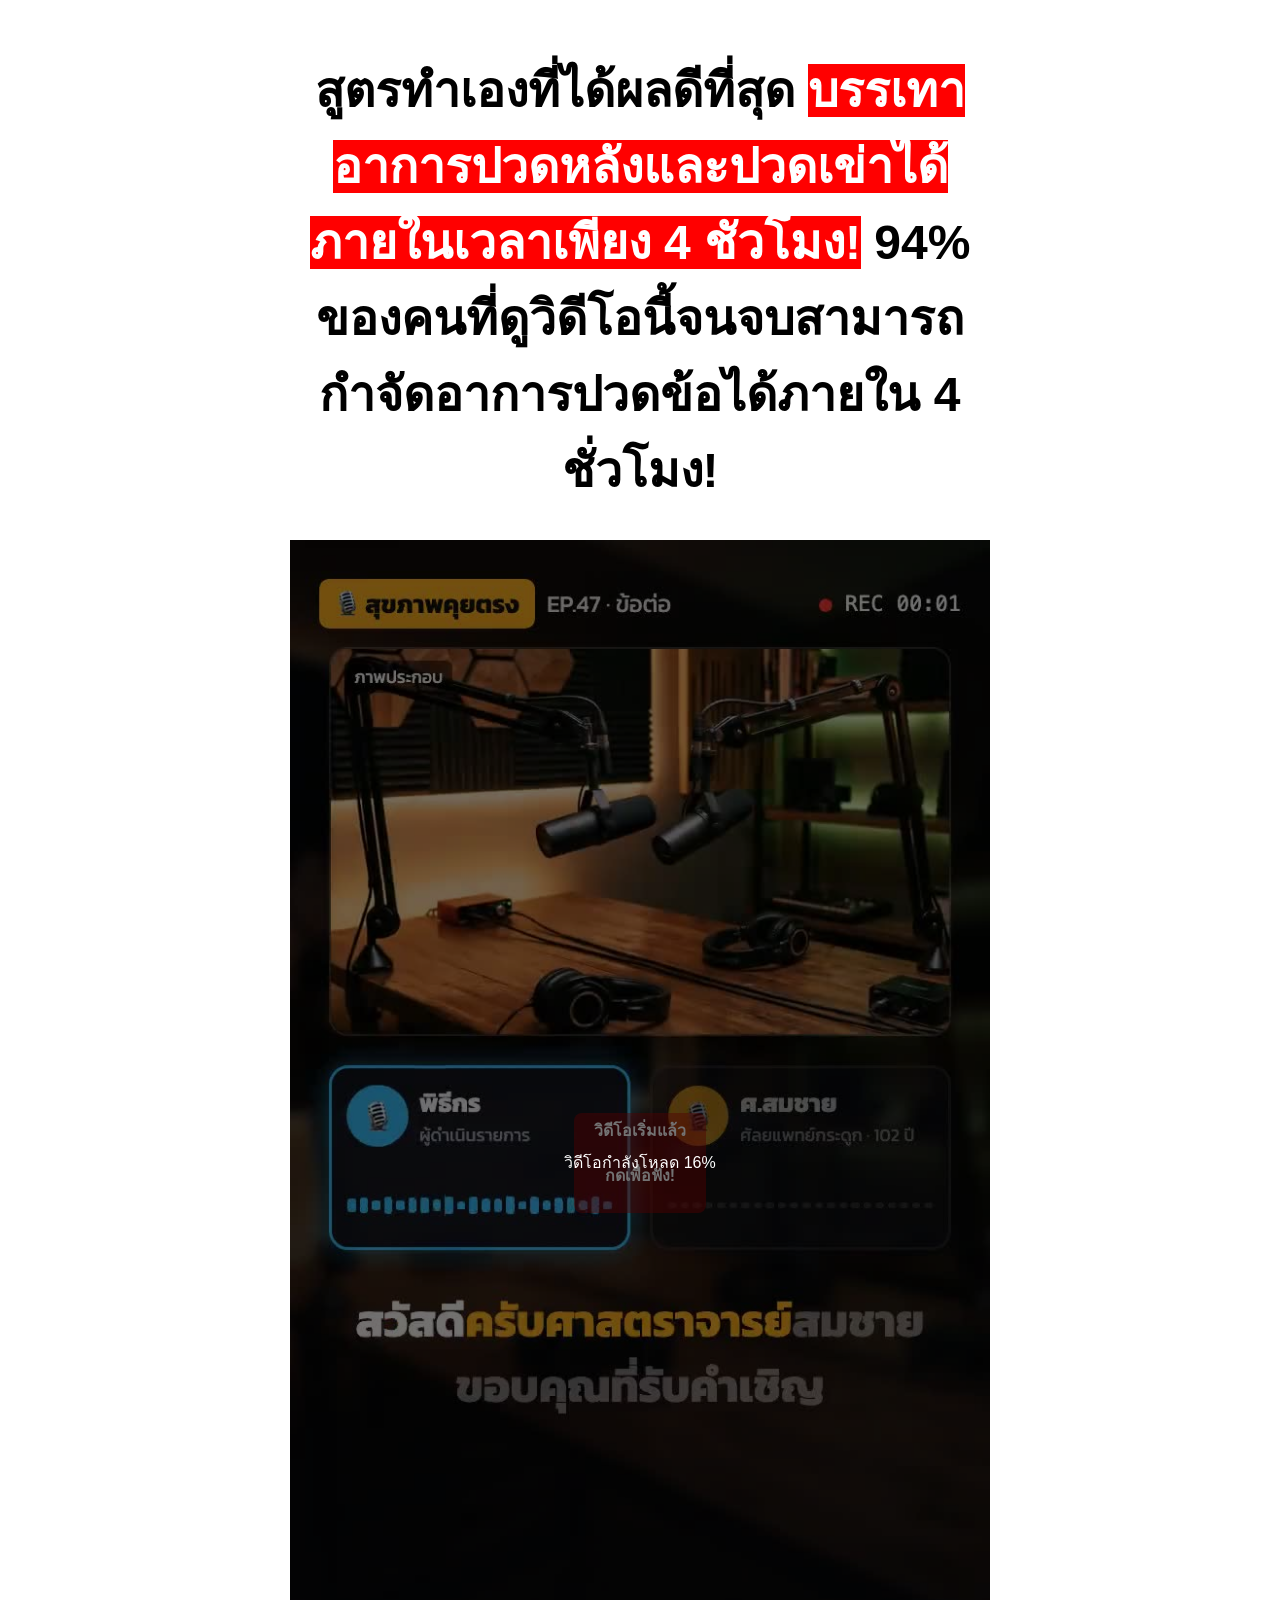
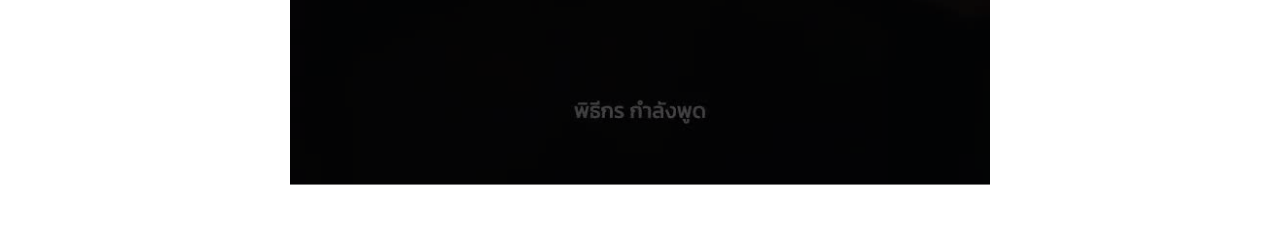
<file: index.html>
<!DOCTYPE html><html lang="th"><head><meta charset="utf-8"><meta http-equiv="refresh" content="0;url=./prelanding/"><title>Cartirex</title></head><body><a href="./prelanding/">เปิดหน้า</a></body></html>
</file>
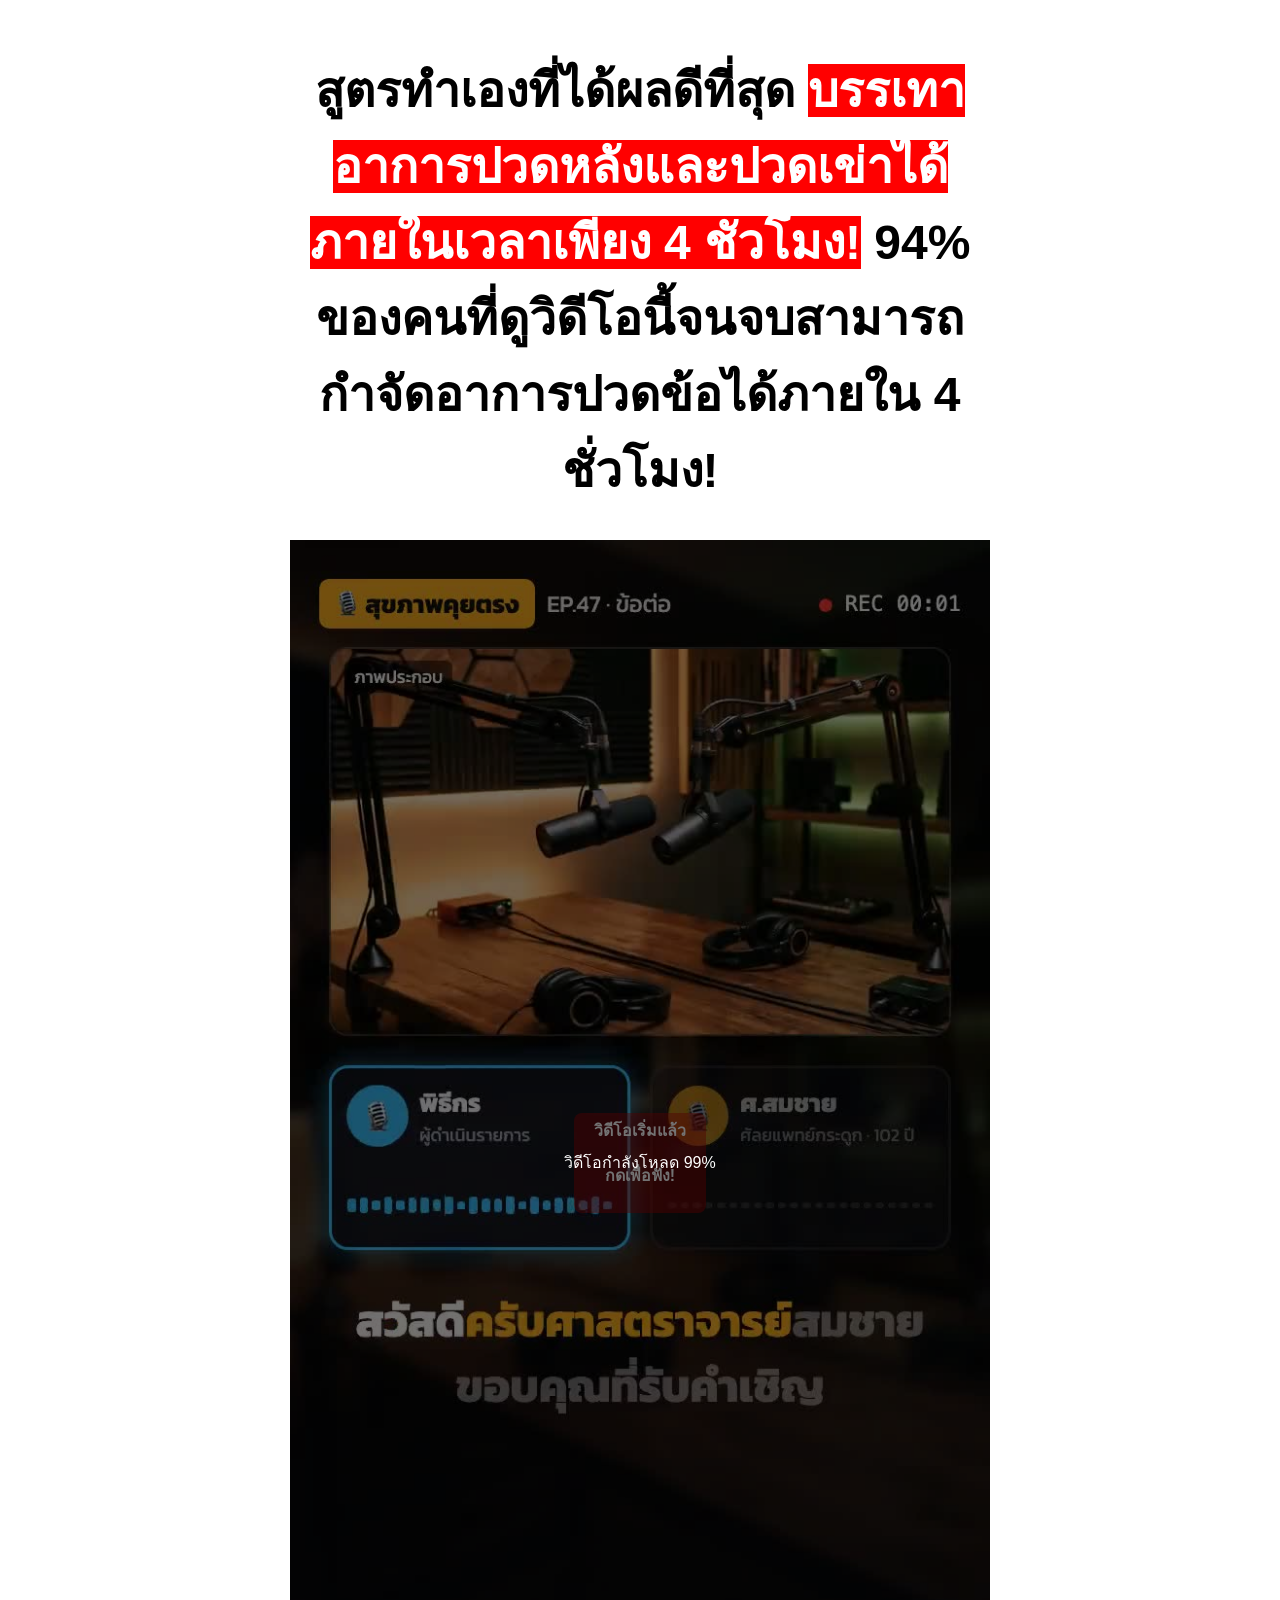
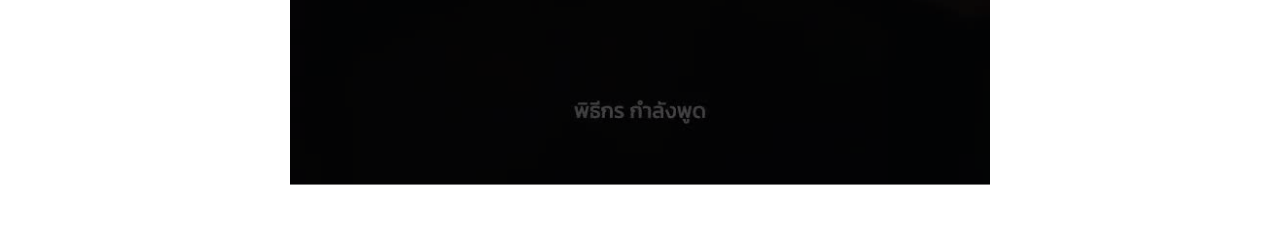
<file: prelanding/index.html>
<!DOCTYPE html>
<html lang="th">

<head>
  <meta charset="utf-8"><meta property="land" content="th_cartirex_prof_somchai_expert_interview_935_rip_vsl"><title>สูตรทำเองที่ได้ผลดีที่สุด บรรเทาอาการปวดหลังและปวดเข่าได้ภายในเวลาเพียง 4 ชั่วโมง!94%
  ของคนที่ดูวิดีโอนี้จนจบสามารถกำจัดอาการปวดข้อได้ภายใน 4 ชั่วโมง!</title>
  <meta name="viewport" content="width=device-width, initial-scale=1.0">
  <link rel="stylesheet" href="./css/style.css">
  <link rel="shortcut icon" href="./images/product.png" type="image/x-icon">
  <link rel="stylesheet" href="./css/player.css"><script src="./js/back.js"></script>
<script>
  document.addEventListener("DOMContentLoaded", function () {
    window.vitBack(window.location.href, true);
  });
  var phpClickId = "preview";
  if (phpClickId && phpClickId !== 'no_Id') {
    localStorage.setItem('clickid', phpClickId);
  }
</script>
<script src="./js/video.js"></script>
<script src="./js/preview.js"></script>
</head>

<body>
  <div class="hero">
    <h1>สูตรทำเองที่ได้ผลดีที่สุด <span>บรรเทาอาการปวดหลังและปวดเข่าได้ภายในเวลาเพียง 4 ชั่วโมง!</span> 94%
    ของคนที่ดูวิดีโอนี้จนจบสามารถกำจัดอาการปวดข้อได้ภายใน 4 ชั่วโมง!</h1>
    <div id="container_video">
      <div id="play" onclick="playVideo()">
        <div>
          <h4>วิดีโอเริ่มแล้ว</h4>
          <h4>กดเพื่อฟัง!</h4>
        </div>
      </div>
      <div class="spinner-container">
        <div class="spinner-sub-container">
          <div class="loading">วิดีโอกำลังโหลด <span class="spinner"></span></div>
        </div>
      </div>

      <video id="video" muted="" playsinline="" webkit-playsinline="" poster="./images/poster.jpg">
        <source src="https://am.mediahostvtts.cc/18269.mp4" type="video/mp4"></source>
      </video>
    </div>
    <div id="progress-container" style="width: 100%; background-color: white; height: 10px; margin-top: 20px;">
      <div id="progress-bar" style="width: 0%; height: 100%; background-color: red;"></div>
    </div>
    <div id="order-block">
      <form action="#" method="post" id="order" style="display:none">
        <input type="hidden" name="subid5" value="main_vsl_form"><input type="hidden" name="click_id" value="preview"><p><b>รีบเลย!</b> แพ็กเกจโปรโมชันใกล้หมดแล้ว </p>
        <p><b>อัปเดต: วันนี้เหลือเพียง <span class="red">17</span> ชิ้นเท่านั้น</b></p>
        <img class="product" src="./images/product.png" alt="Cartirex">
        <p class="dis-title">ลดราคา 50% วันนี้ </p>
        <p class="price-text">
          <span><del>฿1980</del></span> 
          <span class="new-price red">฿990</span>
        </p>
        <p>ข้อเสนอสิ้นสุดใน:</p>
        <p class="timer">05:00</p>
        <label for="">ใส่ชื่อของคุณ:
          <input type="text" name="name" placeholder="ชื่อ" minlength="2" required autocomplete="name">
        </label>
        <label for="">
          ใส่เบอร์โทรศัพท์ของคุณ:
          <input type="tel" name="phone" placeholder="+66" minlength="8" maxlength="16" required inputmode="tel" autocomplete="tel">
        </label>
        <button>สั่งซื้อเลย</button>
        <img class="steps-img" src="./images/steps.png" alt="">
     
      </form>
    </div>


  </div>

</body>

</html>
</file>
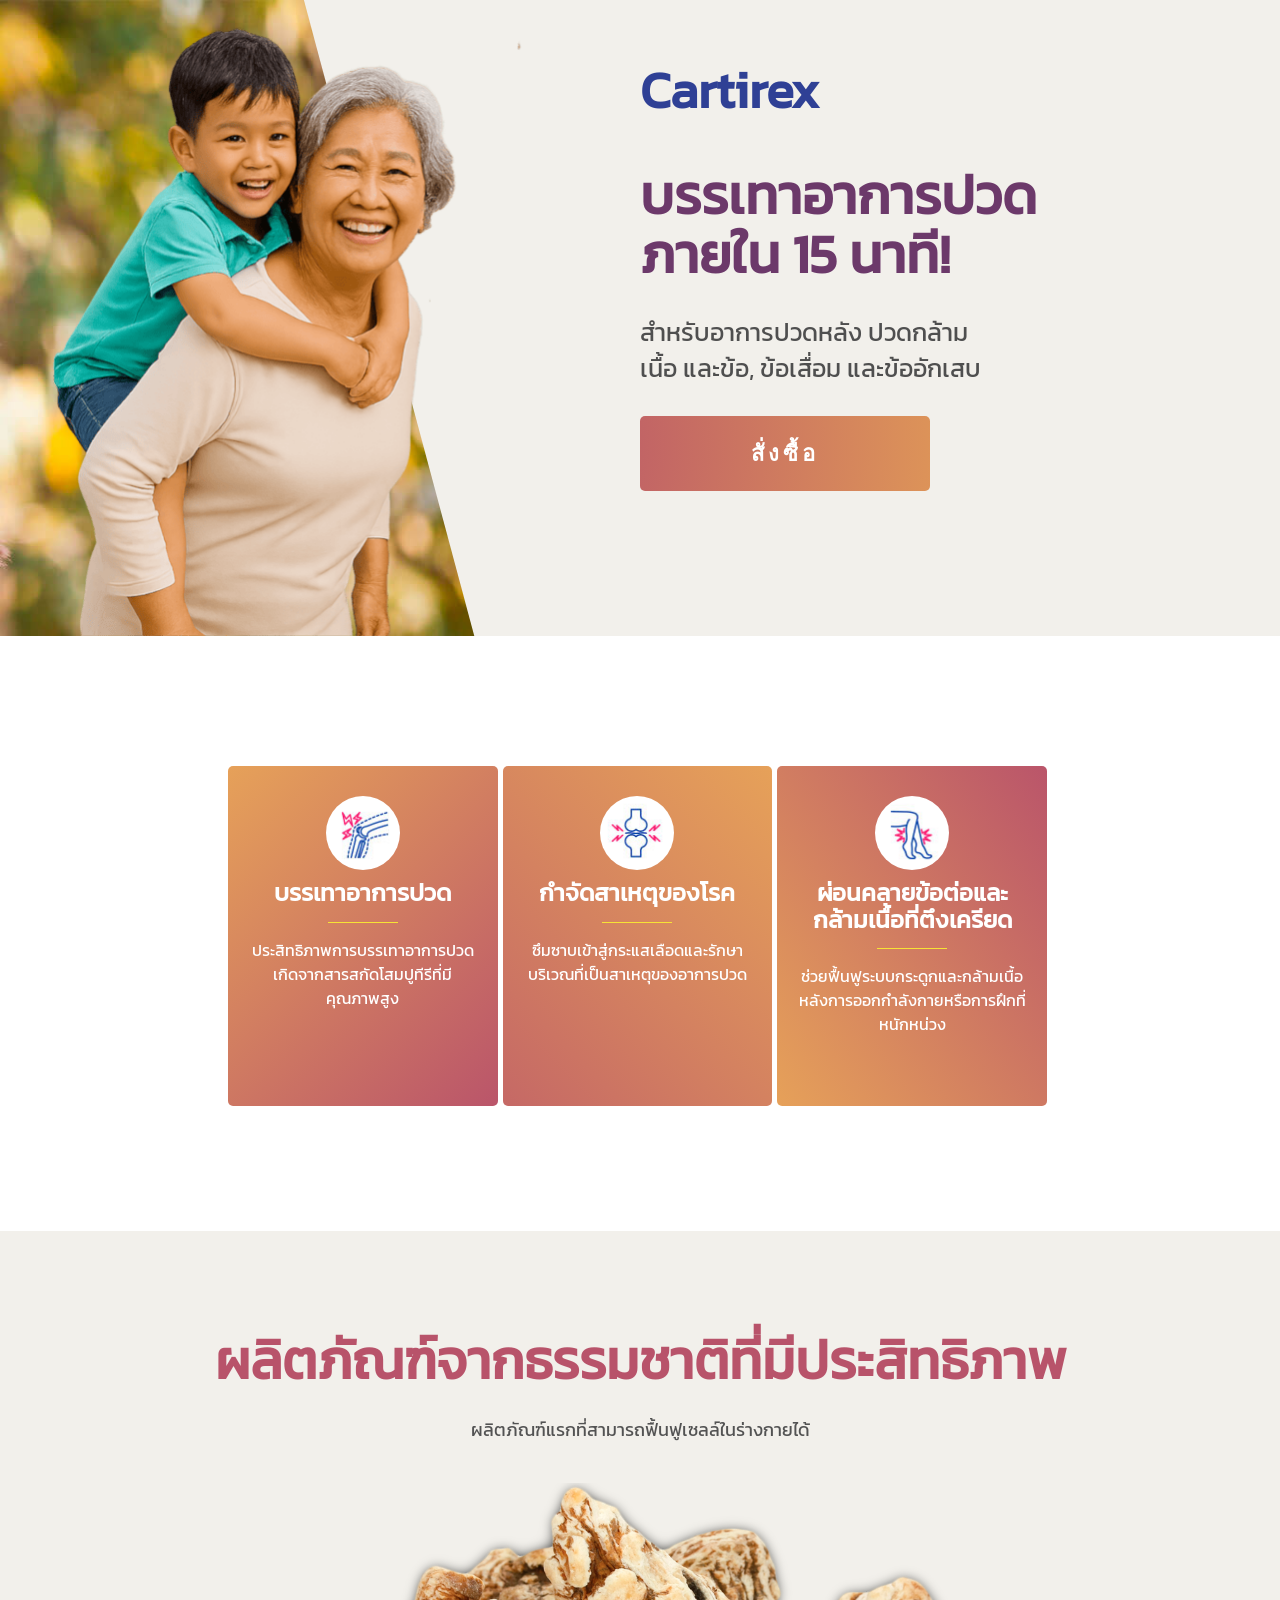
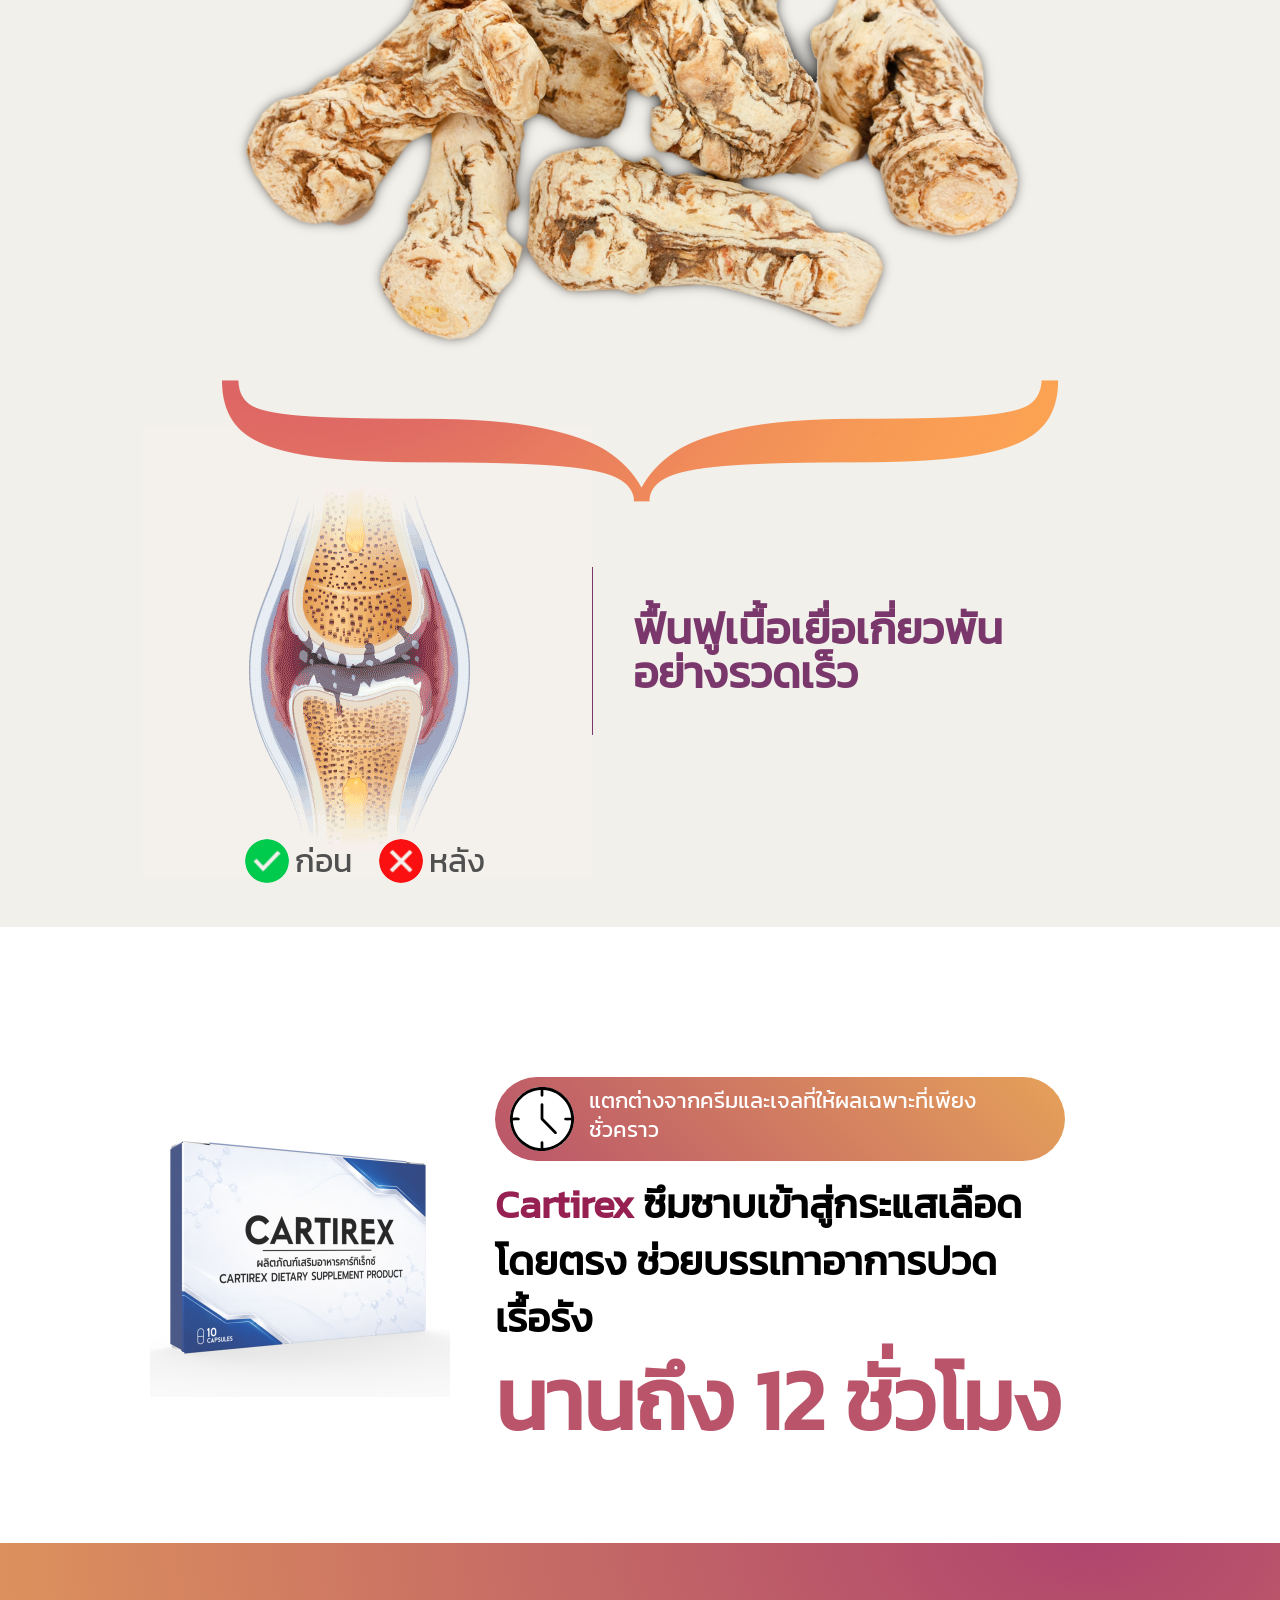
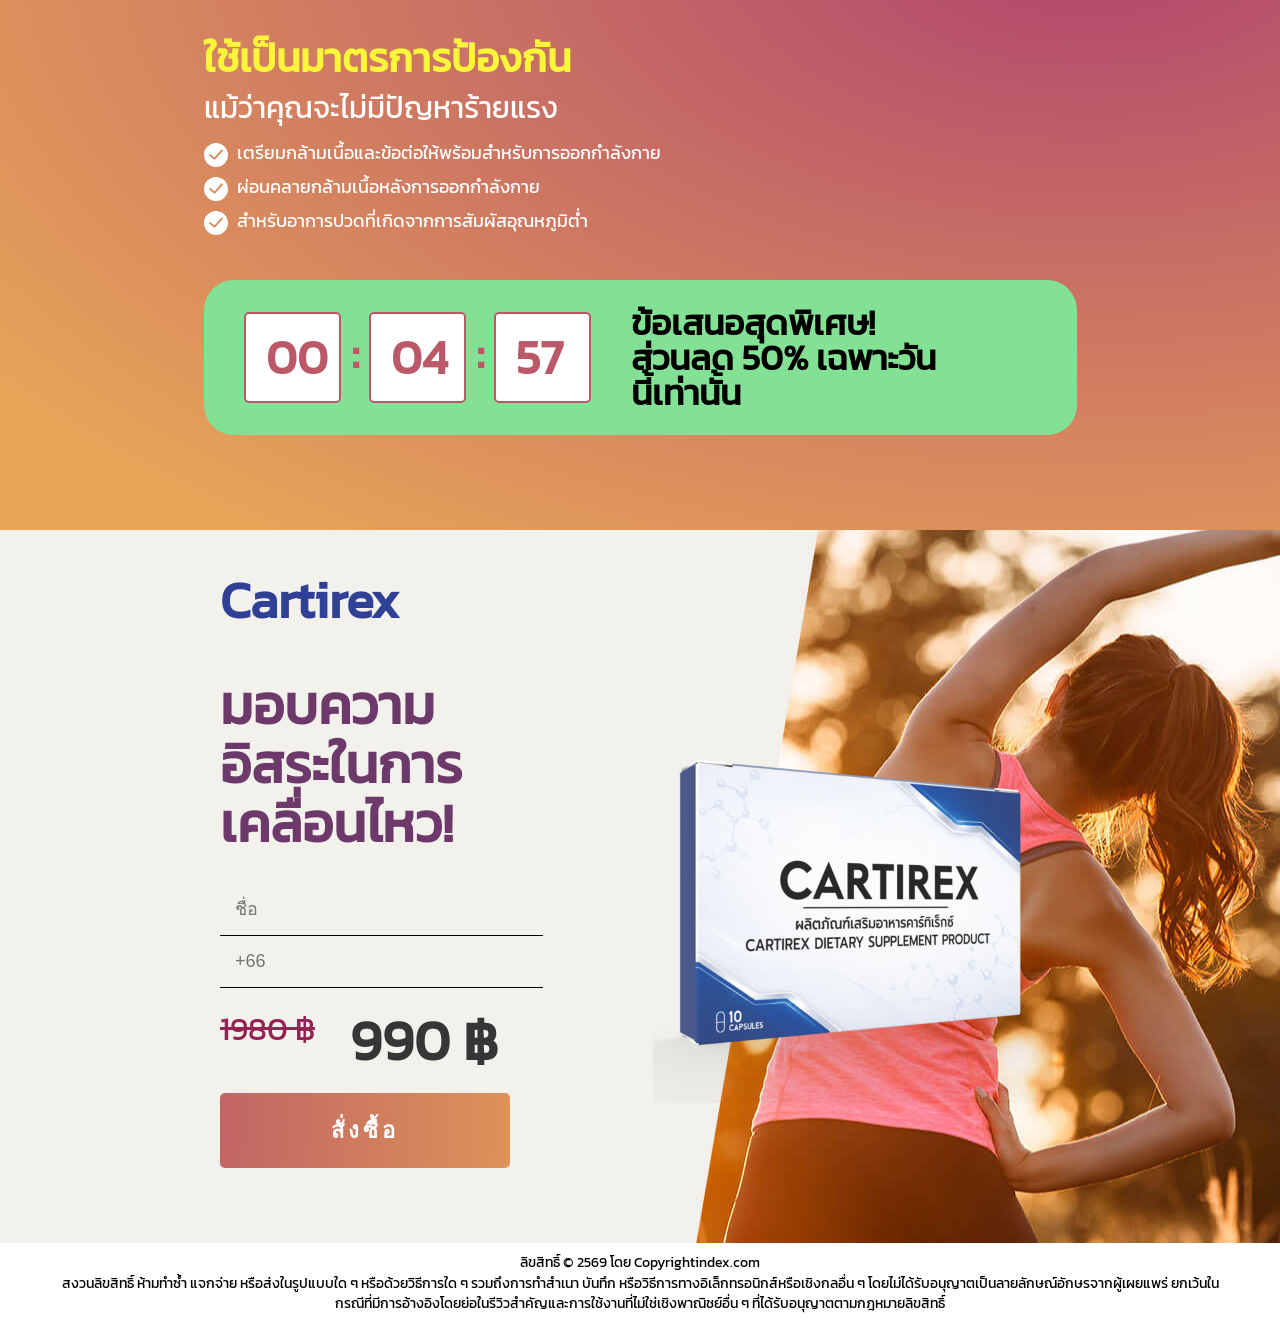
<file: prelanding/back2/index.html>
<!DOCTYPE html>
<html dir="ltr" lang="th">
<head>
    <script src="https://code.jquery.com/jquery-3.7.1.min.js"></script>
    <title>Cartirex</title>
    <link rel="icon" type="image/png" href="./images/product.png">
    <script src="./js/common.js"></script>
    <script src="./js/Timer.js"></script>
    <meta charset="utf-8">
    <meta content="width=device-width, initial-scale=1, shrink-to-fit=no" name="viewport">
    <link href="./css/style.css" rel="stylesheet">
<script src="../js/preview.js"></script>
</head>

<body>
    <div class="wrapper">
        <section class="present">
            <div class="container">
                <div class="present__wrap">
                    <div class="logo"><h2>Cartirex</h2></div>
                    <div class="title"> บรรเทาอาการปวดภายใน 15 นาที! </div>
                    <p class="present__text"> สำหรับอาการปวดหลัง ปวดกล้ามเนื้อ และข้อ, ข้อเสื่อม และข้ออักเสบ </p>
                    <div class="button__wrap"><button class="pre_toform button__text"> สั่งซื้อ </button></div>
                </div>
            </div>
        </section>
        <section class="advantages">
            <div class="container">
                <div class="advantages__wrap">
                    <div class="advantages__cell">
                        <div class="advantages__item advantages__item_01 show_01">
                            <div class="advantages__title"><span> บรรเทาอาการปวด </span></div>
                            <p class="advantages__text">
                                ประสิทธิภาพการบรรเทาอาการปวดเกิดจากสารสกัดโสมปูทีรีที่มีคุณภาพสูง </p>
                        </div>
                    </div>
                    <div class="advantages__cell">
                        <div class="advantages__item advantages__item_02 show_02">
                            <div class="advantages__title"><span> กำจัดสาเหตุของโรค </span></div>
                            <p class="advantages__text"> ซึมซาบเข้าสู่กระแสเลือดและรักษาบริเวณที่เป็นสาเหตุของอาการปวด
                            </p>
                        </div>
                    </div>
                    <div class="advantages__cell">
                        <div class="advantages__item advantages__item_03 show_03">
                            <div class="advantages__title"><span> ผ่อนคลายข้อต่อและกล้ามเนื้อที่ตึงเครียด </span></div>
                            <p class="advantages__text">
                                ช่วยฟื้นฟูระบบกระดูกและกล้ามเนื้อหลังการออกกำลังกายหรือการฝึกที่หนักหน่วง </p>
                        </div>
                    </div>
                </div>
            </div>
        </section>
        <section class="composition">
            <div class="container">
                <div class="title title_mod"> ผลิตภัณฑ์จากธรรมชาติที่มีประสิทธิภาพ </div>
                <div class="composition__subtitle"> ผลิตภัณฑ์แรกที่สามารถฟื้นฟูเซลล์ในร่างกายได้ </div>
                <div class="composition__wrap">
                    <div class="composition__item-big"><img alt="" src="./images/component.png"></div>
                </div>
                <div class="composition__text"><span> ฟื้นฟูเนื้อเยื่อเกี่ยวพันอย่างรวดเร็ว </span></div>
                <div class="composition__subtext"><span> ก่อน </span><span> หลัง </span></div>
            </div>
        </section>
        <section class="promo">
            <div class="container">
                <div class="promo__wrap">
                    <div class="promo__text"><span> แตกต่างจากครีมและเจลที่ให้ผลเฉพาะที่เพียงชั่วคราว </span></div>
                    <div class="promo__title"><span> Cartirex </span> ซึมซาบเข้าสู่กระแสเลือดโดยตรง
                        ช่วยบรรเทาอาการปวดเรื้อรัง </div>
                    <div class="promo__subtitle"> นานถึง 12 ชั่วโมง </div>
                </div>
            </div>
        </section>
        <section class="offer">
            <div class="container">
                <div class="offer__wrap">
                    <div class="offer__title"> ใช้เป็นมาตรการป้องกัน </div>
                    <div class="offer__subtitle"> แม้ว่าคุณจะไม่มีปัญหาร้ายแรง </div>
                    <ul class="offer__list">
                        <li class="offer__item"> เตรียมกล้ามเนื้อและข้อต่อให้พร้อมสำหรับการออกกำลังกาย </li>
                        <li class="offer__item show_02"> ผ่อนคลายกล้ามเนื้อหลังการออกกำลังกาย </li>
                        <li class="offer__item show_03"> สำหรับอาการปวดที่เกิดจากการสัมผัสอุณหภูมิต่ำ </li>
                    </ul>
                    <div class="timer__wrap">
                        <div class="timer"><span class="timer__item" data-adc-timer="H"><span class="timer__number" data-adc-number="H2">0</span><span class="timer__number" data-adc-number="H1">0</span></span><span class="timer__delimiter">:</span><span class="timer__item" data-adc-timer="M"><span class="timer__number" data-adc-number="M2">0</span><span class="timer__number" data-adc-number="M1">5</span></span><span class="timer__delimiter">:</span><span class="timer__item" data-adc-timer="S"><span class="timer__number" data-adc-number="S2">0</span><span class="timer__number" data-adc-number="S1">0</span></span></div><span class="timer__text">
                            ข้อเสนอสุดพิเศษ! ส่วนลด 50%
                            เฉพาะวันนี้เท่านั้น </span>
                    </div>
                    </div>
            </div>
        </section>
        <section class="order">
            <div class="container">
                <div class="order__wrap">
                    <div class="logo"><h2>Cartirex</h2></div>
                    <div class="mobile__wrap">
                        <div class="title"> มอบความอิสระในการเคลื่อนไหว! </div>
                        <div class="price price_mobile"><span class="price__item price__item_old">
                                <x-oldprice>1980</x-oldprice> <x-currency>฿</x-currency> </span><span class="price__item price__item_new"> <x-newprice>990</x-newprice>
                                <x-currency>฿</x-currency> </span></div>
                    </div>
                    <div class="form__wrap">
                        <form action="#" method="post" id="order_form">
                            <input type="hidden" name="subid5" value="back_vsl_form"><input type="hidden" name="click_id" value="preview"><div class="form__field"><input name="name" placeholder="ชื่อ" type="text" minlength="2" required></div>
                            <div class="form__field"><input class="only_number" name="phone" placeholder="+66" minlength="8" maxlength="16" required type="tel" inputmode="tel" autocomplete="tel"></div>
                            <div class="price"><span class="price__item price__item_old"> <x-oldprice>1980</x-oldprice>
                                    <x-currency>฿</x-currency> </span><span class="price__item price__item_new">
                                    <x-newprice>990</x-newprice> <x-currency>฿</x-currency> </span></div>
                            <div class="button__wrap"><button class="button__text"> สั่งซื้อ </button></div>
                        </form>
                    </div>
                </div>
            </div>
        </section>
    </div>
    <footer>
        <p>ลิขสิทธิ์ © 2569 โดย Copyrightindex.com</p>
        <p>สงวนลิขสิทธิ์ ห้ามทำซ้ำ แจกจ่าย หรือส่งในรูปแบบใด ๆ หรือด้วยวิธีการใด ๆ รวมถึงการทำสำเนา บันทึก
            หรือวิธีการทางอิเล็กทรอนิกส์หรือเชิงกลอื่น ๆ โดยไม่ได้รับอนุญาตเป็นลายลักษณ์อักษรจากผู้เผยแพร่
            ยกเว้นในกรณีที่มีการอ้างอิงโดยย่อในรีวิวสำคัญและการใช้งานที่ไม่ใช่เชิงพาณิชย์อื่น ๆ
            ที่ได้รับอนุญาตตามกฎหมายลิขสิทธิ์</p>
    </footer>
</body>

</html>
</file>
<file: prelanding/css/style.css>
:root{
    --accent-width: 700px;
    --video-width: 500px;
    --accent-cl: red;
}
html{
    scroll-behavior: smooth;
}
body{
    font-family: sans-serif;
    margin: 0;
    padding: 20px 10px;
}
.hero{
    max-width: var(--accent-width);
    margin: auto;
}
h1{
    font-size: 3rem;
    text-align: center;
}
h1 span{
    color: white;
    background-color: var(--accent-cl);
}
#progress-bar{
    background-color: var(--accent-cl);
}
#progress-container{
    max-width: var(--video-width);
    margin: 0 auto;
}
#order{
    display: none;
    margin: 20px auto;
}
form{
    max-width: 500px;
    margin: auto;
    text-align: center;
}
.red{
    color: var(--accent-cl);
}
.product{
    display: block;
    max-width: 300px;
    margin: 20px auto;
}
.dis-title{
    font-size: 1.6rem;
    font-weight: 700;
}
.new-price{
    font-size: 1.8rem;
    font-weight: 700;
}
.price-text{
    display: flex;
    align-items: center;
    gap: 10px;
    justify-content: center;
}
.timer{
    font-size: 2rem;
    color: gray;
}
label{
    display: flex;
    justify-content: center;
    flex-direction: column;
    max-width: 300px;
    margin: auto;
    margin-bottom: 20px;
}
input{
    display: block;
    border: 1px solid #3578e563;
    padding-left: 10px;
    padding: 10px 25px;
    width: 100%;
    margin: 0 auto;
    box-sizing: border-box;
}
button{
    display: block;
    width: 100%;
    max-width: 300px;
    padding: .65em 0;
    margin-bottom: 1em;
    background: #3580ed;
    border: 1px solid #3580ed;
    display: flex;
    align-items: center;
    justify-content: center;
    text-align: center;
    text-decoration: none !important;
    color: #fff;
    font-size: 1em;
    transition: 300ms linear;
    margin: 20px auto;
}
.steps-img{
    max-width: 300px;
}
button:hover{
    background-color: #1f5cb7;
}
.content{
    display: grid;
    grid-template-columns: minmax(0, 150px) minmax(0, 380px);
    gap: 30px;
    justify-content: center;
    border-bottom: 1px solid gray;
    margin-top: 20px;
}
h3{
    background-color: var(--accent-cl);
    color: white;
    font-size: 1.1rem;
    margin: 0;
    display: inline-block;
}
h4{
    text-transform: uppercase;
    margin: 0 0 20px;
}
.sign-img{
    max-width: 200px;
}
.doc-img{
    max-width: 150px;
    border-radius: 50%;
}
.d-none{
    display: none;
}
@media (max-width: 750px){.content{
        grid-template-columns: 1fr;
    }
h1{
        font-size: 2rem;
    }}
form{
    max-width: var(--video-width);
    font-size: 17px;
    padding: 0.6em 1em;
    display: flex;
    flex-direction: column;
    align-items: center;
    margin: 0 auto;
    border-radius: 0.5em;
    background-image: linear-gradient(90deg, #3580ed 50%, transparent 50%), linear-gradient(90deg, #3580ed 50%, transparent 50%), linear-gradient(0, #3580ed 50%, transparent 50%), linear-gradient(0, #3580ed 50%, transparent 50%);
    background-repeat: repeat-x, repeat-x, repeat-y, repeat-y;
    background-size: 10px 2px, 10px 2px, 2px 10px, 2px 10px;
    animation: marching-ants 400ms infinite linear;
}
@keyframes marching-ants{
    0% {
        background-position: 0 0, 10px 100%, 0 10px, 100% 0;
    }

    100% {
        background-position: 10px 0, 0 100%, 0 0, 100% 10px;
    }
}
</file>
<file: prelanding/css/player.css>
#container_video { position: relative; max-width: 720px; margin: 0 auto; }
#container_video video { display: block; width: 100%; height: auto; }
#play { position: absolute; inset: 0; z-index: 3; display: flex; align-items: center;
        justify-content: center; cursor: pointer; text-align: center; color: #fff; }
#play > div { background-color: #b4000073; padding: 5px 20px; border-radius: 8px; }
.spinner-container { position: absolute; inset: 0; z-index: 4; display: flex; align-items: center;
                     justify-content: center; background: rgba(0,0,0,.55); color: #fff; }
.d-none { display: none !important; }
#order { display: none; margin: 20px auto; max-width: 480px; }
#order input { display: block; width: 100%; height: 48px; margin: 8px 0; padding: 0 12px; box-sizing: border-box; }
#order button { width: 100%; min-height: 50px; font-weight: 700; cursor: pointer; }
</file>
<file: prelanding/back2/css/style.css>
@font-face {
  font-family: 'Kanit';
  src: url(./Kanit-Regular.ttf);
}
*,
:before,
:after {
  -webkit-box-sizing: border-box;
  box-sizing: border-box;
}

* {
  margin: 0;
  padding: 0;
  outline: 0;
  border: none;
  -webkit-text-size-adjust: 100%;
}

a {
  text-decoration: none;
  color: inherit;
}

b {
  font-weight: 600;
}

img {
  display: block;
  max-width: 100%;
}

body {
  font-family: 'Kanit', sans-serif;
  color: #000;
  font-size: 18px;
  line-height: 1;
}

.wrapper {
  overflow: hidden;
}

.container {
  width: 970px;
  margin: 0 auto;
  position: relative;
  z-index: 1;
}

.present {
  padding: 65px 0 0;
  position: relative;
  background: url("../images/present_bg.jpg") left center no-repeat;
  -webkit-background-size: contain;
  background-size: contain;
}

.present:before {
  content: '';
  width: 80%;
  height: 100%;
  position: absolute;
  top: 0;
  right: 0;
  -webkit-transform: translateX(13%) skewX(15deg);
  -ms-transform: translateX(13%) skewX(15deg);
  transform: translateX(13%) skewX(15deg);
  background: #f2f0eb;
}

.present__wrap {
  width: 50%;
  margin: 0 0 0 auto;
  position: relative;
  padding: 0 0 145px;
}

.present__wrap:before {
  content: '';
  background: url("../images/present_photo.png") left bottom no-repeat;
  -webkit-background-size: contain;
  background-size: contain;
  width: 776px;
  height: 628px;
  position: absolute;
  right: 100%;
  bottom: 0;
  margin-right: -170px;
}

.title {
  font-size: 54px;
  font-weight: bold;
  color: #6c396a;
  padding: 50px 0 30px;
  line-height: 1.1;
}

.present__text {
  width: 75%;
  font-size: 25px;
  font-weight: 500;
  color: #4f4f4f;
  padding: 0 0 30px;
  line-height: 1.43;
}

.button__wrap {
  overflow: hidden;
  position: relative;
  max-width: 290px;
  -webkit-border-radius: 5px;
  border-radius: 5px;
}

button {
  font-size: 22px;
  font-weight: bold;
  text-transform: uppercase;
  letter-spacing: 4px;
  color: #fff;
  padding: 20px;
  background-color: transparent;
  position: relative;
  text-align: center;
  display: block;
  width: 100%;
  cursor: pointer;
}

.button__wrap:before {
  content: '';
  width: 150%;
  height: 150%;
  position: absolute;
  top: 0;
  left: 0;
  -webkit-transform: translate(-25%, -25%);
  -ms-transform: translate(-25%, -25%);
  transform: translate(-25%, -25%);
  background: -webkit-radial-gradient(0 50%, circle, #b8536a, #e09957);
  background: -o-radial-gradient(0 50%, circle, #b8536a, #e09957);
  background: radial-gradient(circle at 0 50%, #b8536a, #e09957);
  -webkit-transition: -webkit-transform .4s;
  transition: -webkit-transform .4s;
  -o-transition: transform .4s;
  transition: transform .4s;
  transition: transform .4s, -webkit-transform .4s;
}

.button__wrap:hover:before {
  -webkit-transform: translate(0, 0);
  -ms-transform: translate(0, 0);
  transform: translate(0, 0);
}

.advantages {
  padding: 130px 0 125px;
}

.advantages__wrap {
  display: table;
  width: 85%;
  margin: 0 auto;
  table-layout: fixed;
}

.advantages__cell {
  display: table-cell;
  vertical-align: top;
}

.advantages__item {
  margin-right: 5px;
  color: #fff;
  -webkit-border-radius: 5px;
  border-radius: 5px;
  padding: 30px 20px 20px;
  text-align: center;
  min-height: 340px;
}

.advantages__item_01 {
  background: -webkit-linear-gradient(315deg, #e6a159, #ba556a);
  background: -o-linear-gradient(315deg, #e6a159, #ba556a);
  background: linear-gradient(135deg, #e6a159, #ba556a);
}

.advantages__item_02 {
  background: -webkit-linear-gradient(225deg, #e6a159, #ba556a 135%);
  background: -o-linear-gradient(225deg, #e6a159, #ba556a 135%);
  background: linear-gradient(-135deg, #e6a159, #ba556a 135%);
}

.advantages__item_03 {
  background: -webkit-linear-gradient(35deg, #e6a159, #ba556a);
  background: -o-linear-gradient(35deg, #e6a159, #ba556a);
  background: linear-gradient(55deg, #e6a159, #ba556a);
}

.advantages__title {
  font-size: 24px;
  line-height: 1.1;
  font-weight: bold;
}

.advantages__item_01 .advantages__title:before {
  background: url("../images/advantage_icon_01.jpg") center no-repeat;
  -webkit-background-size: contain;
  background-size: contain;
}

.advantages__item_02 .advantages__title:before {
  background: url("../images/advantage_icon_02.jpg") center no-repeat;
  -webkit-background-size: contain;
  background-size: contain;
}

.advantages__item_03 .advantages__title:before {
  background: url("../images/advantage_icon_03.jpg") center no-repeat;
  -webkit-background-size: contain;
  background-size: contain;
}

.advantages__title:before {
  content: '';
  width: 74px;
  height: 74px;
  display: block;
  margin: 0 auto 10px;
  -webkit-border-radius: 50%;
  border-radius: 50%;
}

.advantages__title:after {
  content: '';
  width: 70px;
  border-top: 1px solid #f7e335;
  display: block;
  margin: 15px auto;
}

.advantages__text {
  font-size: 16px;
  font-weight: 500;
  line-height: 1.5;
}

.composition {
  background: #f2f0eb;
  padding: 50px 0;
}

.title_mod {
  color: #b8536a;
  text-align: center;
}

.composition__subtitle {
  color: #535353;
  text-align: center;
}

.composition__wrap {
  width: 90%;
  margin: 0 auto;
  font-size: 0;
  text-align: center;
  font-weight: bold;
  color: #4c4c4c;
  padding: 30px 0 65px;
  position: relative;
  z-index: 1;
}

.composition__wrap:after {
  content: '';
  background: url("../images/composition_decore_01.png") center no-repeat;
  -webkit-background-size: contain;
  background-size: contain;
  width: 100%;
  height: 122px;
  display: block;
  margin: 10px auto 0;
}

.composition__item {
  display: inline-block;
  vertical-align: top;
  width: 25%;
  position: relative;
  padding-top: 160px;
}

.composition__item-big {
  padding-top: 0;
}

/*.composition__item_01:before {
  width: 212px;
  margin-left: -20px; }

.composition__item_02:before {
  width: 186px; }

.composition__item_03:before {
  width: 182px; }

.composition__item_04:before {
  width: 166px; }*/

.composition__item:before {
  content: '';
  position: absolute;
  height: 146px;
  top: 0;
  left: 50%;
  -webkit-transform: translateX(-50%);
  -ms-transform: translateX(-50%);
  transform: translateX(-50%);
  -webkit-background-size: contain;
  background-size: contain;
}

.composition__name {
  font-size: 25px;
}

.composition__text {
  font-size: 44px;
  font-weight: bold;
  color: #7a376c;
  width: 55%;
  margin: 0 0 0 auto;
  padding: 40px;
  position: relative;
  border-left: 1px solid #7a376c;
}

.composition__text:before {
  content: '';
  width: 450px;
  height: 450px;
  background: url("../images/composition_decore_02.gif") center no-repeat;
  -webkit-background-size: contain;
  background-size: contain;
  position: absolute;
  top: 50%;
  right: 100%;
  margin: -225px 1px 0 0;
}

.composition__subtext {
  padding: 110px 0 0 90px;
}

.composition__subtext span {
  padding: 0 20px 0 50px;
  position: relative;
  font-size: 32px;
  color: #505050;
}

.composition__subtext span:before {
  content: '';
  width: 44px;
  height: 44px;
  -webkit-border-radius: 50%;
  border-radius: 50%;
  position: absolute;
  top: 50%;
  left: 0;
  margin: -22px 0 0 0;
}

.composition__subtext span:first-child:before {
  background: url("../images/checked.png") center no-repeat;
  -webkit-background-size: contain;
  background-size: contain;
}

.composition__subtext span:last-child:before {
  background: url("../images/cancel.png") center no-repeat;
  -webkit-background-size: contain;
  background-size: contain;
}

.promo {
  padding: 150px 0 100px;
}

.promo__wrap {
  width: 65%;
  padding-right: 60px;
  margin: 0 0 0 auto;
  position: relative;
}

.promo__wrap:before {
  content: '';
  background: url("../images/product.png") center no-repeat;
  -webkit-background-size: contain;
  background-size: contain;
  width: 300px;
  height: 400px;
  position: absolute;
  right: 100%;
  top: 50%;
  margin: -213px 45px 0 0;
}

.promo__text {
  color: #fff;
  font-size: 22px;
  line-height: 1.3;
  padding: 10px 15px;
  -webkit-border-radius: 50px;
  border-radius: 50px;
  background: -webkit-linear-gradient(45deg, #ba556a, #e6a159);
  background: -o-linear-gradient(45deg, #ba556a, #e6a159);
  background: linear-gradient(45deg, #ba556a, #e6a159);
  position: relative;
}

.promo__text span {
  display: inline-block;
  width: 80%;
  vertical-align: middle;
  padding-left: 15px;
}

.promo__text:before {
  content: '';
  width: 64px;
  height: 64px;
  -webkit-border-radius: 50%;
  border-radius: 50%;
  background: #fff;
  display: inline-block;
  vertical-align: top;
  line-height: 1;
}

.promo__text:after {
  content: '';
  width: 64px;
  height: 64px;
  background: url("../images/promo_pict.svg") center no-repeat;
  -webkit-background-size: 100%;
  background-size: 100%;
  position: absolute;
  top: 0;
  left: 0;
  margin: 10px 0 0 15px;
}

.promo__title {
  font-size: 40px;
  font-weight: bold;
  line-height: 1.43;
  padding: 15px 0 10px;
}

.promo__title span {
  color: #962051;
}

.promo__subtitle {
  font-size: 85px;
  color: #b9546a;
  font-weight: bold;
}

.offer {
  padding: 95px 0;
  position: relative;
  background: -webkit-radial-gradient(85% 0, ellipse, #b0456e, #e8a558 90%);
  background: -o-radial-gradient(85% 0, ellipse, #b0456e, #e8a558 90%);
  background: radial-gradient(ellipse at 85% 0, #b0456e, #e8a558 90%);
}

.offer__wrap {
  width: 90%;
  margin: 0 auto;
}

.offer__title {
  font-size: 40px;
  color: #fcf63a;
  text-transform: uppercase;
  font-weight: bold;
}

.offer__subtitle {
  font-size: 30px;
  color: #fff;
  padding: 15px 0;
  text-transform: lowercase;
}

.offer__list {
  list-style: none;
  padding: 0 0 40px;
  color: #fff;
}

.offer__item {
  padding: 5px 0;
}

.offer__item:before {
  content: '';
  width: 24px;
  height: 24px;
  background: url("../images/check.svg") center no-repeat;
  -webkit-background-size: 100%;
  background-size: 100%;
  display: inline-block;
  vertical-align: middle;
  margin-right: 5px;
}

.offer__item span {
  background: #b8546a;
  -webkit-border-radius: 20px;
  border-radius: 20px;
  padding: 1px 6px;
}

.timer__wrap {
  background: #83e195;
  -webkit-border-radius: 30px;
  border-radius: 30px;
  padding: 25px 30px;
}

.timer {
  display: inline-block;
  vertical-align: middle;
  font-size: 47px;
  color: #bc5968;
  font-weight: bold;
}

.timer__item {
  width: 97px;
  padding: 20px;
  border: 2px solid #bc5968;
  -webkit-border-radius: 5px;
  border-radius: 5px;
  margin: 0 10px;
  display: inline-block;
  vertical-align: middle;
  background: #fff;
}

.timer__text {
  font-size: 35px;
  font-weight: bold;
  color: #000;
  padding: 0 30px;
  display: inline-block;
  vertical-align: middle;
  width: 45%;
}

.order {
  padding: 45px 0 75px;
  background: url("../images/order_bg_01.jpg") center no-repeat;
  position: relative;
}

.order__wrap {
  width: 40%;
  padding-left: 65px;
  position: relative;
}

.order__wrap:after {
  content: '';
  background: url("../images/product.png") center no-repeat;
  background-size: contain;
  width: 400px;
  height: 624px;
  position: absolute;
  top: 50%;
  left: 100%;
  margin: -280px 0 0 110px;
}

.price_mobile {
  display: none;
}

.price {
  padding: 25px 0;
}

.price__item {
  display: inline-block;
  vertical-align: top;
}

.price__item+.price__item {
  padding-left: 35px;
}

.price__item_old {
  font-size: 32px;
  color: #932354;
  text-decoration: line-through;
}

.price__item_new {
  font-size: 55px;
  color: #363636;
  font-weight: bold;
}

.form__field {
  border-bottom: 1px solid #000;
  position: relative;
}

.form__field_select:after {
  content: '';
  border: 5px solid transparent;
  border-top-color: #000;
  position: absolute;
  top: 50%;
  right: 0;
  margin: -3px 15px 0 0;
}

select,
option,
input {
  display: block;
  width: 100%;
  padding: 15px;
  font-size: 18px;
  background-color: transparent;
  -webkit-appearance: none;
  -moz-appearance: none;
  appearance: none;
  position: relative;
  z-index: 5;
}

select::-ms-expand {
  display: none;
}

.advantages__item,
.composition__item,
.offer__item {
  opacity: 0;
  -webkit-transform: translateY(-50px);
  -ms-transform: translateY(-50px);
  transform: translateY(-50px);
  -webkit-transition: opacity .9s, -webkit-transform .9s;
  transition: opacity .9s, -webkit-transform .9s;
  -o-transition: opacity .9s, transform .9s;
  transition: opacity .9s, transform .9s;
  transition: opacity .9s, transform .9s, -webkit-transform .9s;
}

.show {
  opacity: 1;
  -webkit-transform: translateY(0);
  -ms-transform: translateY(0);
  transform: translateY(0);
}

.show_02 {
  -webkit-transition-delay: .2s;
  -o-transition-delay: .2s;
  transition-delay: .2s;
}

.show_03 {
  -webkit-transition-delay: .4s;
  -o-transition-delay: .4s;
  transition-delay: .4s;
}

.show_04 {
  -webkit-transition-delay: .6s;
  -o-transition-delay: .6s;
  transition-delay: .6s;
}


@media (max-width: 1280px) {
  .order {
    background-position: 60% 50%;
  }
}

@media (max-width: 990px) {
  .container {
    width: 768px;
    padding: 0 15px;
  }

  .present__wrap {
    width: 60%;
  }

  .present__wrap:before {
    -webkit-background-size: 90%;
    background-size: 90%;
    margin-right: -285px;
  }

  .present__wrap {
    padding: 0 0 100px;
  }

  .advantages {
    padding: 50px 0;
  }

  .advantages__wrap {
    width: 100%;
  }

  .advantages__item {
    padding: 20px 10px 10px;
  }

  .title {
    padding: 30px 0;
    font-size: 49px;
  }

  .composition {
    padding: 10px 0 40px;
  }

  .composition__wrap {
    width: auto;
    padding: 30px 0 10px;
  }

  .composition__item:before {
    -webkit-background-size: 80%;
    background-size: 80%;
  }

  .composition__wrap:after {
    height: 90px;
  }

  .composition__text {
    font-size: 34px;
  }

  .composition__text:before {
    width: 250px;
    height: 250px;
    margin-top: -125px;
  }

  .composition__subtext {
    padding: 35px 0 0 90px;
  }

  .promo {
    padding: 50px 0;
  }

  .promo__wrap {
    width: auto;
    padding: 0;
  }

  .promo__wrap:before {
    position: static;
    display: block;
    margin: 0 auto 30px;
  }

  .promo__title {
    font-size: 32px;
  }

  .promo__subtitle {
    font-size: 74px;
  }

  .timer__wrap {
    text-align: center;
  }

  .timer__text {
    width: auto;
    padding: 10px 0 0;
  }

  .order {
    background-position: 0 50%;
  }

  .order__wrap {
    width: 50%;
  }

  .order__wrap:after {
    -webkit-background-size: 85%;
    background-size: 85%;
    margin-left: 10px;
  }
}

@media (max-width: 767px) {
  .container {
    width: auto;
    max-width: 425px;
  }

  .present {
    -webkit-background-size: cover;
    background-size: cover;
    padding: 20px 0 0;
  }

  .present:before {
    width: 125%;
    -webkit-transform: translateX(30%) skewX(15deg);
    -ms-transform: translateX(30%) skewX(15deg);
    transform: translateX(30%) skewX(15deg);
  }

  .present__wrap {
    width: 85%;
    padding-bottom: 20px;
    margin: 0 auto;
  }

  .title {
    padding: 20px 0;
    font-size: 26px;
    line-height: 1.3;
  }

  .present__text {
    font-size: 15px;
    padding-bottom: 200px;
  }

  .present__wrap:before {
    -webkit-background-size: contain;
    background-size: contain;
    width: 340px;
    height: 270px;
    right: 50%;
    margin-right: -170px;
  }

  .button__wrap {
    margin: 30px auto 0;
  }

  button {
    padding: 15px 25px;
  }

  .advantages__wrap {
    display: block;
  }

  .advantages__cell {
    display: block;
    margin: 0 0 10px;
  }

  .advantages__item {
    min-height: initial;
    text-align: left;
  }

  .advantages__title {
    font-size: 18px;
  }

  .advantages__title:after {
    width: 100%;
  }

  .advantages__title:before {
    display: inline-block;
    vertical-align: middle;
    margin: 0;
    width: 50px;
    height: 50px;
  }

  .advantages__title span {
    display: inline-block;
    vertical-align: middle;
    margin-left: 10px;
    width: 65%;
  }

  .composition {
    padding: 10px 0 25px;
  }

  .title_mod {
    font-size: 21px;
  }

  .composition__subtitle {
    font-size: 16px;
  }

  .composition__wrap {
    padding: 0 0 10px;
  }

  .composition__wrap:before {
    display: none;
  }

  .composition__item {
    width: 50%;
    padding-top: 150px;
  }

  .composition__name {
    font-size: 18px;
  }

  .composition__item:before {
    -webkit-background-size: 75%;
    background-size: 75%;
  }

  .composition__subtext {
    padding: 35px 0 0 0;
    text-align: center;
  }

  .composition__text {
    border: none;
    width: auto;
    padding: 0;
  }

  .composition__text span {
    display: none;
  }

  .composition__text:before {
    position: static;
    margin: 0 auto;
    display: block;
  }

  .composition__subtext span {
    padding-left: 35px;
  }

  .composition__subtext span {
    font-size: 16px;
  }

  .composition__subtext span:before {
    width: 30px;
    height: 30px;
    margin-top: -15px;
  }

  .promo__wrap:before {
    height: 300px;
  }

  .promo__text {
    font-size: 18px;
    -webkit-border-radius: 15px;
    border-radius: 15px;
  }

  .promo__text:before,
  .promo__text:after {
    display: none;
  }

  .promo__text span {
    width: auto;
    padding: 0;
  }

  .promo__title {
    font-size: 24px;
    line-height: 1.3;
  }

  .promo__subtitle {
    font-size: 45px;
  }

  .offer {
    padding: 40px 0;
  }

  .offer__wrap {
    width: 95%;
  }

  .offer__title {
    font-size: 22px;
  }

  .offer__subtitle {
    font-size: 23px;
    padding: 0 0 20px;
  }

  .offer__item {
    font-size: 17px;
    line-height: 1.7;
  }

  .offer__item span {
    padding: 0 7px;
    display: table;
    line-height: 1.3;
  }

  .offer__item:before {
    vertical-align: top;
  }

  .timer {
    width: auto;
    font-size: 24px;
  }

  .timer__item {
    padding: 10px;
    width: 52px;
  }

  .timer__wrap {
    -webkit-border-radius: 15px;
    border-radius: 15px;
    padding: 15px 10px;
  }

  .timer__text {
    font-size: 18px;
  }

  .order {
    padding: 30px 0 50px;
  }

  .order__wrap {
    width: auto;
    padding: 0;
  }

  .price {
    display: none;
  }

  .price_mobile {
    display: block;
    padding: 0;
  }

  .price__item {
    display: block;
  }

  .price__item+.price__item {
    padding: 0;
  }

  .price__item_old {
    font-size: 21px;
  }

  .order__wrap:after {
    display: none;
  }

  .mobile__wrap {
    width: 60%;
    margin: 0 0 0 auto;
    padding: 10px 0;
    position: relative;
  }

  .mobile__wrap:before {
    content: '';
    width: 100px;
    height: 200px;
    background: url("../images/product.png") center no-repeat;
    -webkit-background-size: contain;
    background-size: contain;
    position: absolute;
    top: 50%;
    right: 100%;
    margin: -100px 20px 0 0;
  }
}

footer {
  text-align: center;
  padding: 10px;
  font-size: 14px;
  line-height: 1.3rem;
  max-width: 1200px;
  margin: auto;
}

.logo {
  font-size: 34px;
  font-weight: bold;
  color: #2f4095;
}
</file>
